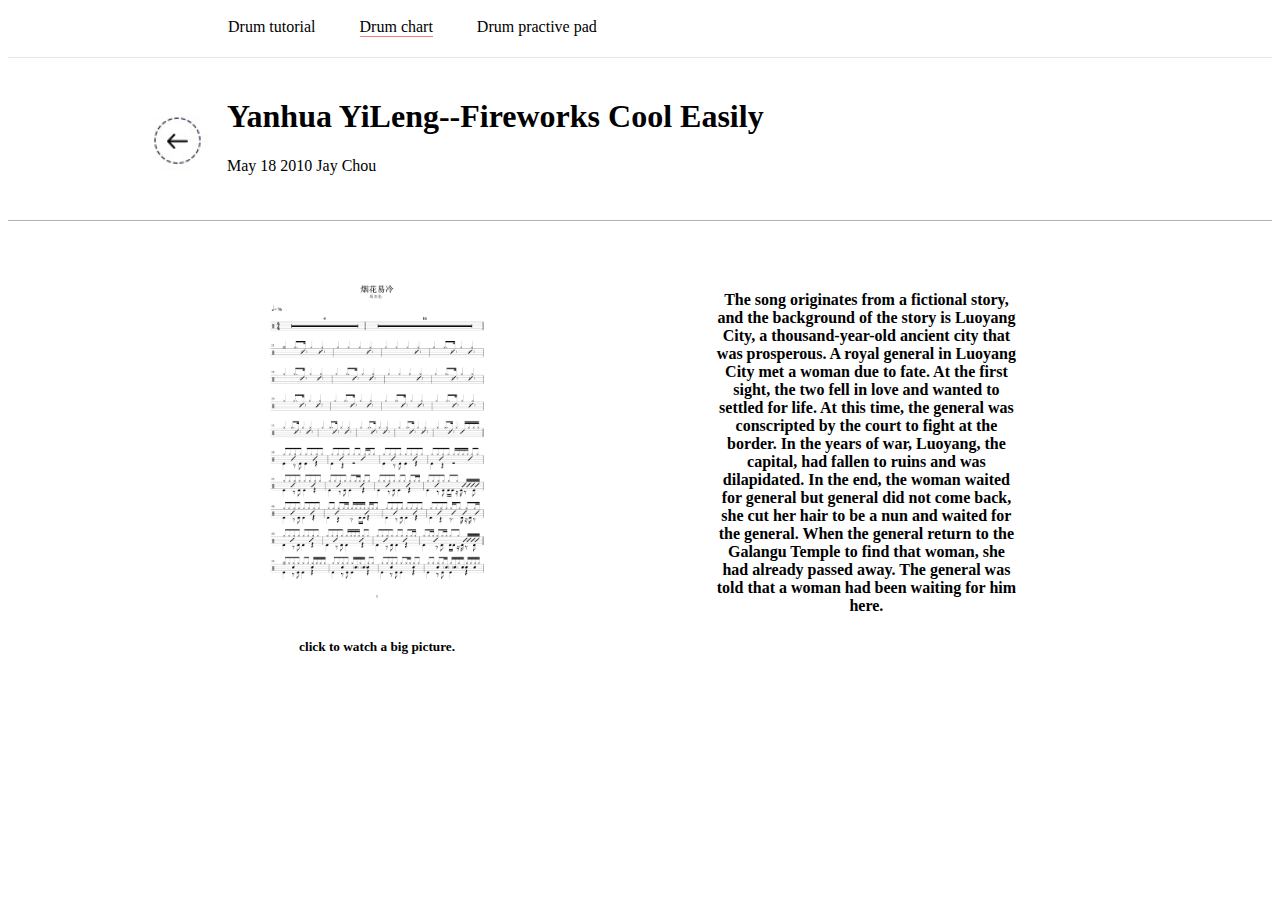
<file: drumc.html>
<!DOCTYPE html>
<html lang="en">
<head>
    <meta charset="UTF-8">
    <meta name="viewport" content="width=device-width, initial-scale=1.0">
    <meta http-equiv="X-UA-Compatible" content="ie=edge">
    <link rel="stylesheet" href="final.css">
    <title>Drum Chart</title>
</head>
<script src="https://code.jquery.com/jquery-3.4.1.min.js" type="text/javascript"></script>
<style>

</style>
    
<script>
    $(function(){
        $('#img').click(function(){
        
        $(this).toggleClass('pic');
        $(this).toggleClass('max');
        });
    });
</script>
<body>
    
    <div class = "pagelink">
        <a href = "drumt.html"><div>Drum tutorial</div></a>
        <a href = "drumc.html"><div class = "choosen">Drum chart</div></a>
        <a href = "drump.html"><div>Drum practive pad</div></a>
    </div>

    <div class = "pagetitle">
        <a href = "index.html"><div class = "back"> <img src = "back.png"></div></a>
        <div>
            <h1>Yanhua YiLeng--Fireworks Cool Easily </h1>
            May 18 2010 Jay Chou
        </div>
    </div>

    <div class = "product">

        <div class = "pic" id = "img">
            <img src = "yhyl01.png">
            <h5>click to watch a big picture.</h5>
        </div>
        <div class = "desc"> 
            <h4>The song originates from a fictional story, and the background of the story is Luoyang City, a thousand-year-old ancient city that was prosperous. A royal general in Luoyang City met a woman due to fate. At the first sight, the two fell in love and wanted to settled for life. At this time, the general was conscripted by the court to fight at the border. In the years of war, Luoyang, the capital, had fallen to ruins and was dilapidated. In the end, the woman waited for general but general did not come back, she cut her hair to be a nun and waited for the general. When the general return to the Galangu Temple to find that woman, she had already passed away. The general was told that a woman had been waiting for him here.</h4>
        </div>
        
    </div>
</body>
</html>
</file>
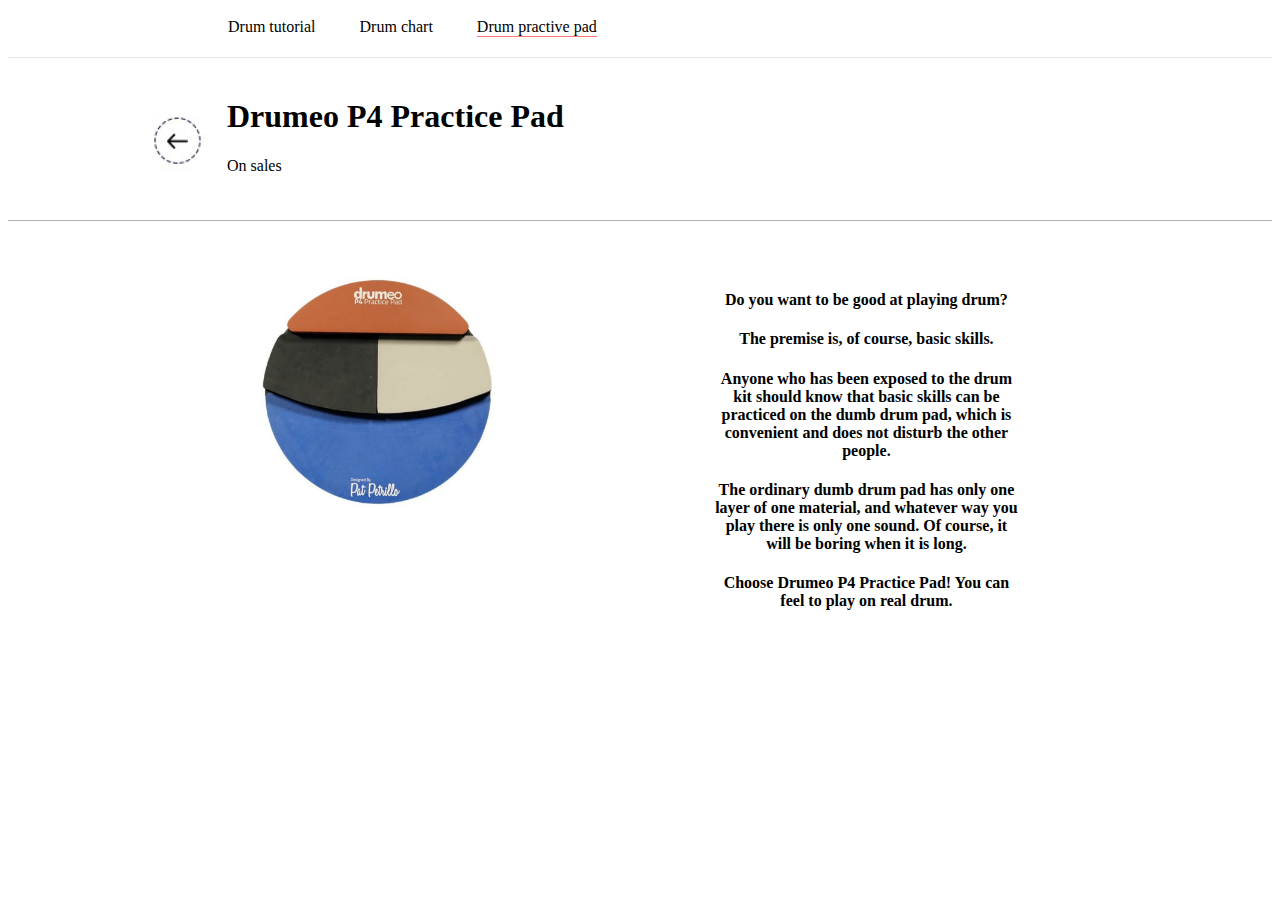
<file: drump.html>
<!DOCTYPE html>
<html lang="en">
<head>
    <meta charset="UTF-8">
    <meta name="viewport" content="width=device-width, initial-scale=1.0">
    <meta http-equiv="X-UA-Compatible" content="ie=edge">
    <link rel="stylesheet" href="final.css">

    <title>Drum Practive Pad</title>
</head>
<script src="https://code.jquery.com/jquery-3.4.1.min.js" type="text/javascript"></script>
<style>

</style>
    
<script>
    $(function(){
        $('#img').click(function(){
        
        $(this).toggleClass('pic');
        $(this).toggleClass('max');
        });
    });
</script>
<body>
    <div class = "pagelink">
        <a href = "drumt.html"><div>Drum tutorial</div></a>
        <a href = "drumc.html"><div>Drum chart</div></a>
        <a href = "drump.html"><div class = "choosen">Drum practive pad</div></a>
    </div>

    <div class = "pagetitle">
        <a href = "index.html"><div class = "back"> <img src = "back.png"></div></a>
        <div>
            <h1>Drumeo P4 Practice Pad</h1>
            On sales
        </div>
    </div>

    <div class = "product">

        <div class = "pic" id = "img">
            <img src = "pad.png">
        </div>
        <div class = "desc"> 
            <h4>Do you want to be good at playing drum?</h4>
            <h4>The premise is, of course, basic skills.</h4>
            <h4>Anyone who has been exposed to the drum kit should know that basic skills can be practiced on the dumb drum pad, which is convenient and does not disturb the other people.</h4>
            <h4>The ordinary dumb drum pad has only one layer of one material, and whatever way you play there is only one sound. Of course, it will be boring when it is long.</h4>
            <h4>Choose Drumeo P4 Practice Pad! You can feel to play on real drum.</h4>
        </div>
        
    </div>
</body>
</html>
</file>
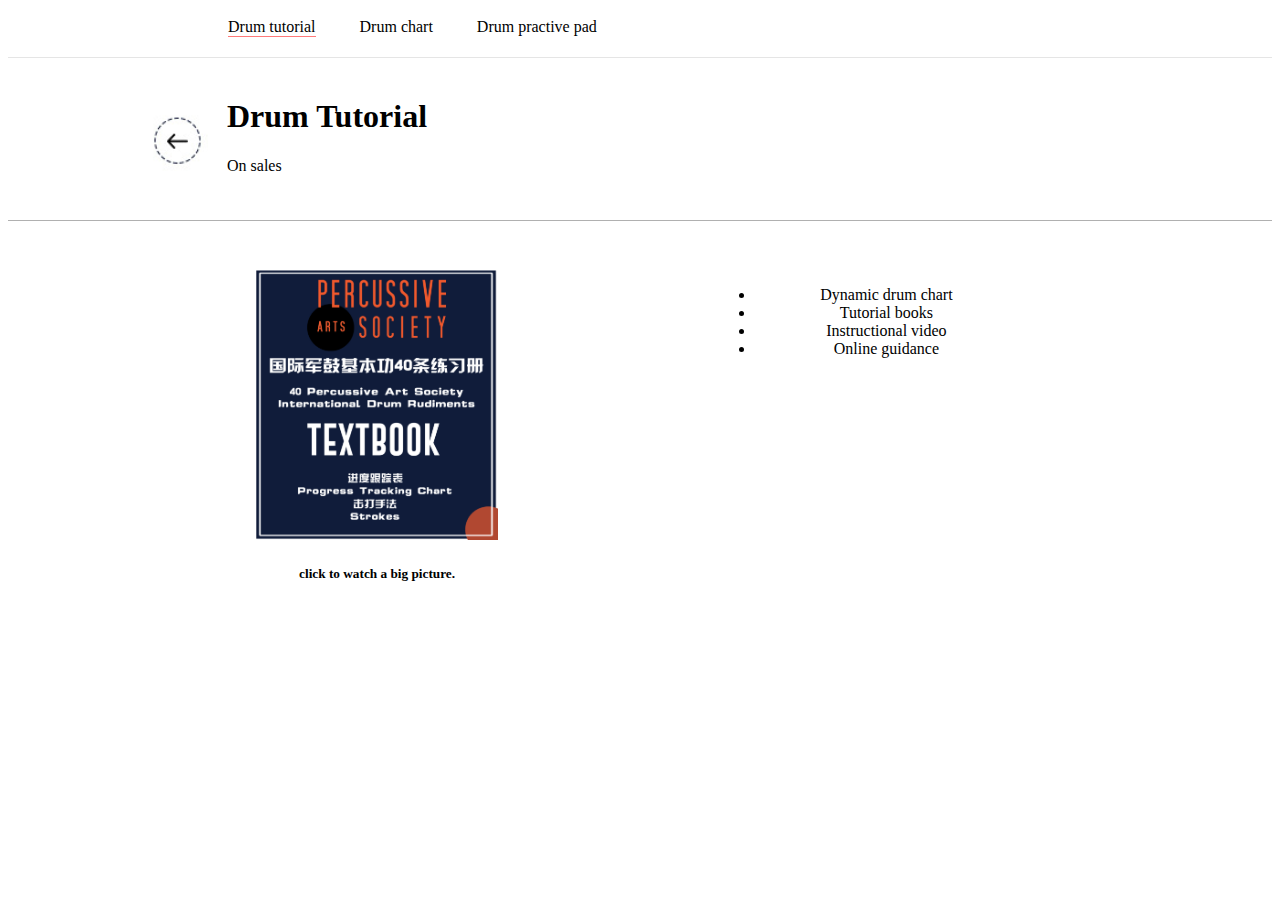
<file: drumt.html>
<!DOCTYPE html>
<html lang="en">
<head>
    <meta charset="UTF-8">
    <meta name="viewport" content="width=device-width, initial-scale=1.0">
    <meta http-equiv="X-UA-Compatible" content="ie=edge">
    <link rel="stylesheet" href="final.css">

    <title>Drum Tutorial</title>
</head>
<script src="https://code.jquery.com/jquery-3.4.1.min.js" type="text/javascript"></script>
<style>

</style>
    
<script>
    $(function(){
        $('#img').click(function(){
        
        $(this).toggleClass('pic');
        $(this).toggleClass('max');
        });
    });
</script>
<body>
    <div class = "pagelink">
        <a href = "drumt.html"><div class = "choosen">Drum tutorial</div></a>
        <a href = "drumc.html"><div>Drum chart</div></a>
        <a href = "drump.html"><div>Drum practive pad</div></a>
    </div>

    <div class = "pagetitle">
        <a href = "index.html"><div class = "back"> <img src = "back.png"></div></a>
        <div>
            <h1>Drum Tutorial</h1>
            On sales
        </div>
    </div>

    <div class = "product">

        <div class = "pic" id = "img">
            <img src = "tutorial01.png">
            <h5>click to watch a big picture.</h5>
        </div>
        <div class = "desc"> 
            <ul>
                <li>Dynamic drum chart</li>
                <li>Tutorial books</li>
                <li>Instructional video</li>
                <li>Online guidance</li>
            </ul>
        </div>
        
    </div>
</body>
</html>
</file>
<file: final.css>
.items {
    display: -webkit-box;
    display: -webkit-flex;
    display: -ms-flexbox;
    display: flex;
    -webkit-box-pack: center; 
    -webkit-justify-content: center;
    -ms-flex-pack: center;
    justify-content: center;
    -webkit-box-align: center; 
    -webkit-align-items: center;
    -ms-flex-align: center;
    align-items: center;
    width: 100%;
    height: 100vh;
    overflow: hidden;
}
.items__inner {
    position: relative;
    width: 100%;
    max-width: 800px;
    height: 800px;
    background: #fff;
}
.items__layer .items__item {
    position: absolute;
    box-shadow: 0 32px 40px -20px rgba(0, 0, 0, 0.25);
}
.items__layer .items__item:after {
    content: attr(data-title);
    position: absolute;
    line-height: 20px;
    font-size: 10px;
    text-transform: uppercase;
    letter-spacing: 2px;
    -webkit-transition: all .5s ease;
    transition: all .5s ease;
    visibility: hidden;
    opacity: 0;
}
.items__layer .items__item:hover:after {
    visibility: visible;
    opacity: 1;
}
.items__layer:nth-child(1) .items__item {
    top: 200px;
    left: -100px;
    width: 340px;
    height: 340px;
    border-radius: 170px;
    background: #2E385C;
}
.items__layer:nth-child(1) .items__item:after {
    top: -23px;
    left: 0;
    color: #2E385C;
}
.items__layer:nth-child(2) .items__item {
    top: 650px;
    left: 400px;
    width: 340px;
    height: 300px;
    background: #5A5050;
}
.items__layer:nth-child(2) .items__item:after {
    bottom: -23px;
    right: 0;
    color: #5A5050;
}
.items__layer:nth-child(3) .items__item {
    top: 400px;
    left: 160px;
    width: 300px;
    height: 300px;
    background: #366C6F;
}
.items__layer:nth-child(3) .items__item:after {
    bottom: -23px;
    left: 0;
    color: #366C6F;
}
.items__layer:nth-child(4) .items__item {
    top: 50px;
    left: 450px;
    width: 350px;
    height: 480px;
    background: #E9EDEA;
}
.items__layer:nth-child(4) .items__item:after {
    top: -23px;
    right: 0;
    color: #d0d8d2;
}
.items__layer:nth-child(5) .items__item {
    top: 300px;
    left: 300px;
    width: 200px;
    height: 125px;
    text-align: center;
    padding-top: 75px;
    font-size:200%;
    border-radius: 55px;
    background:rgb(99, 99, 99);
}
.items__layer:nth-child(5) .items__item:after {
    top: 0;
    bottom: 0;
    left: 0;
    width: 100%;
    height: 20px;
    line-height: 20px;
    margin: auto;
    text-align: center;
    color: #c69891;
}

.items__layer:nth-child(6) .items__item {
    top: 300px;
    left: -200px;
    width: 200px;
    height: 145px;
    text-align: center;
    padding-top: 55px;
    font-size:200%;
    border-radius: 55px;
    background: #DBBEB9;
}
.items__layer:nth-child(6) .items__item:after {
    top: 0;
    bottom: 0;
    left: 0;
    width: 100%;
    height: 20px;
    line-height: 20px;
    margin: auto;
    text-align: center;
    color: #c69891;
}

.items__layer:nth-child(7) .items__item {
    top: 300px;
    left: 800px;
    width: 200px;
    height: 125px;
    text-align: center;
    padding-top: 75px;
    font-size:200%;
    border-radius: 55px;
    background: rgb(75, 72, 243);
}
.items__layer:nth-child(7) .items__item:after {
    top: 0;
    bottom: 0;
    left: 0;
    width: 100%;
    height: 20px;
    line-height: 20px;
    margin: auto;
    text-align: center;
    color: #c69891;
}
.items__layer:nth-child(8) .items__item {
    top: 650px;
    left: -150px;
    width: 400px;
    height: 400px;
    background: rgb(116, 92, 155);
}
.items__layer:nth-child(8) .items__item:after {
    bottom: -23px;
    left: 0;
    color: #2E385C;
}
.items__layer:nth-child(9) .items__item {
    top: -150px;
    left: 195px;
    width: 410px;
    height: 225px;
    border-radius: 205px;
    text-align: center;
    padding-top: 175px;
    font-size:300%;
    background: rgb(205, 231, 211);
}
.items__layer:nth-child(9) .items__item:after {
    top: -23px;
    right: 0;
    color: #d0d8d2;
}
A {
    text-decoration: none;
    color: rgb(0, 0, 0);
}

.pagelink {
    width:auto;
    padding: 10px 0px 20px 200px;
    box-shadow: rgba(78, 78, 78, 0.3) 0 0.5px;
}
.pagelink div{
    display: inline-block;
    margin: 0px 20px 0px 20px;
}
.pagelink .choosen {
    border-bottom-style: solid;
    border-width: 1px;
    border-color: rgba(255, 0, 0, 0.527);
}

.pagetitle {
    margin: 20px 0 0 0;
    box-shadow: rgba(0, 0, 0, 0.308) 0 1px;
}
.pagetitle .back{
    margin: 0px 15px 0 140px;
}
.pagetitle div{
    display: inline-block;
    margin: 0 0 45px 0;
}


.product{
    width: 80%;
    height:500px;
    margin: 50px auto;
}
.product .pic{
    width: 30%;
    margin: 0 9% 0 9%;
    vertical-align:top;
    display: inline-block;
    height:100%;
    text-align: center;
}
.product .desc{
    width: 30%;
    margin: 0 9% 0 9%;
    vertical-align:top;
    display: inline-block;
    height:100%;
    text-align: center;
    position: relative;
}
.product .max{
    width:80%; 
    height:auto;
    margin: 0 auto;
    position: absolute;
    z-index: 10;
}
.product img{
    height: auto;
    width:80%;
    margin: 0 auto;
}
</file>
